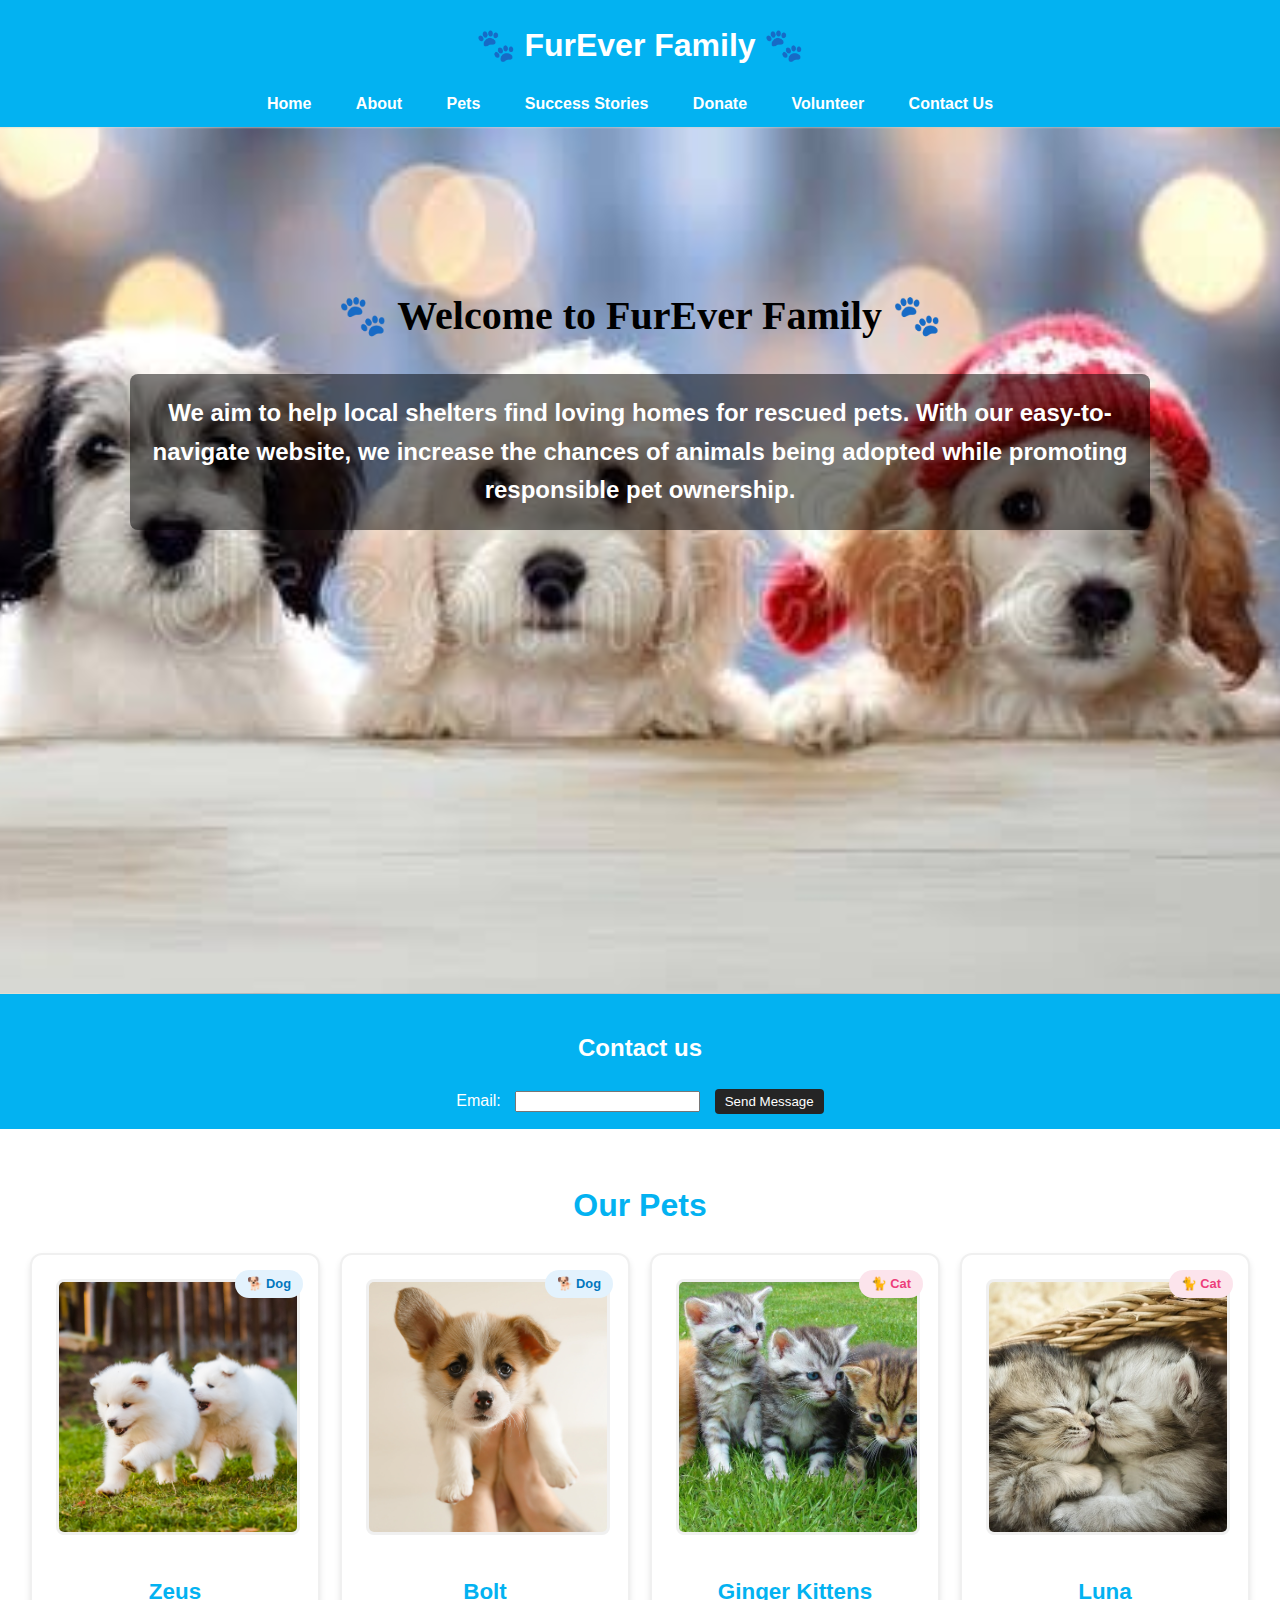
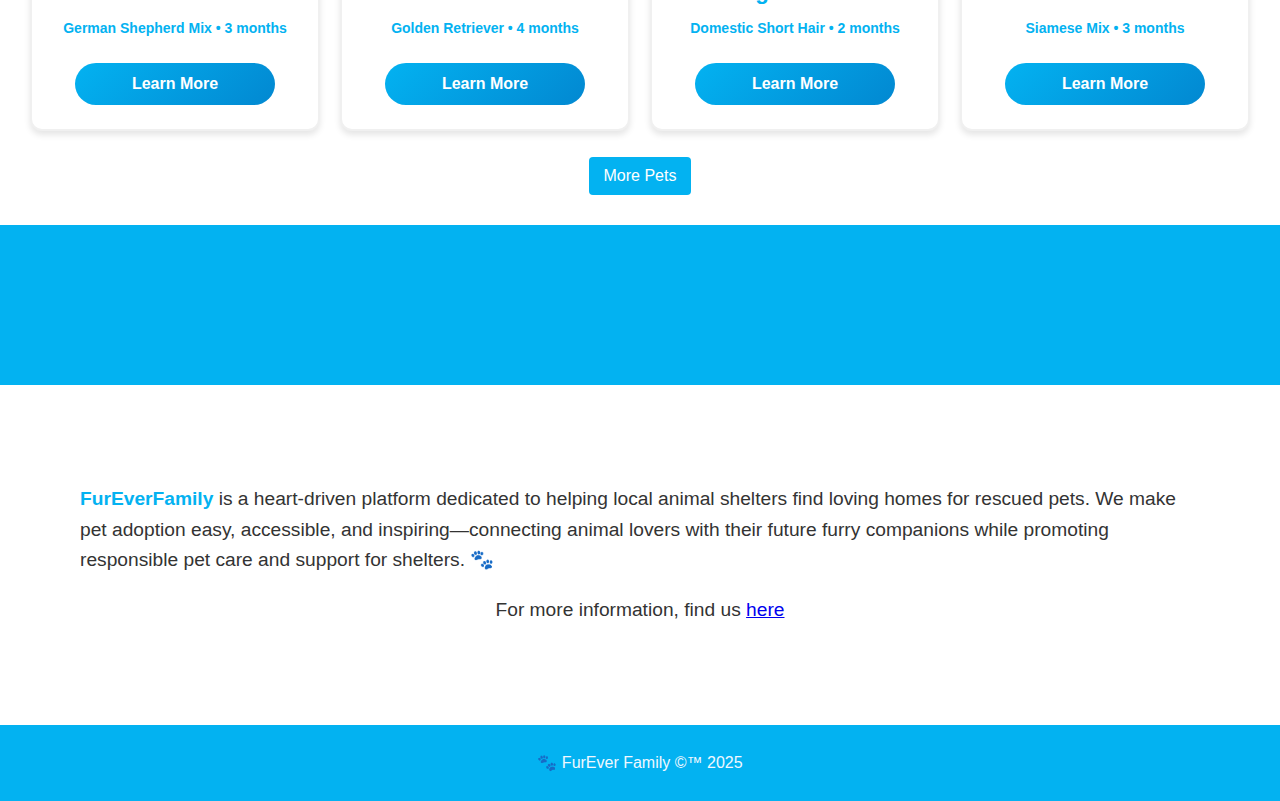
<file: Assignment/index.html>
<!DOCTYPE html>
<html lang="en">
<head>
    <meta charset="UTF-8" />
    <meta name="viewport" content="width=device-width, initial-scale=1.0">
    <title>Home - FurEver Family</title>
    <meta name="description" content="FurEver Family - Helping local shelters find loving homes for rescued pets. Adopt your new best friend today.">
    <link rel="stylesheet" href="style.css">
</head>
<body>
    <header>
        <h1>🐾 FurEver Family 🐾</h1>
        <ul class="nav-menu">
    <li><a href="index.html">Home</a></li>
    <li><a href="About.html">About</a></li>
    <li><a href="Pets.html">Pets</a></li>
    <li><a href="SuccessStories.html">Success Stories</a></li>
    <li><a href="Donation.html">Donate</a></li>
    <li><a href="Volunteer.html">Volunteer</a></li>
    <li><a href="Contact.html">Contact Us</a></li>
</ul>
    </header>

    <section class="banner">
        <h1>🐾 Welcome to FurEver Family 🐾</h1>
        <h2>
            We aim to help local shelters find loving homes for rescued pets. With our easy-to-navigate website, we increase the chances of animals being adopted while promoting responsible pet ownership.
        </h2>
    </section>

    <section class="contact">
        <h2>Contact us</h2>
        <form id="home-contact-form" action="#" method="post">
            <label for="home-email">Email:</label>
            <input type="email" id="home-email" name="email" required>
            <button type="submit">Send Message</button>
        </form>
    </section>

    <section class="pets">
        <h1>Our Pets</h1>
        <div class="gallery-container">
            <div class="gallery-item" data-type="dog">
                <img src="Img/2puppies.jpg" alt="Zeus the puppy">
                <h3>Zeus</h3>
                <p>German Shepherd Mix • 3 months</p>
                <button class="adopt-btn" data-pet="Zeus">Learn More</button>
            </div>
            <div class="gallery-item" data-type="dog">
                <img src="Img/Holdpuppy.jpg" alt="Bolt the puppy">
                <h3>Bolt</h3>
                <p>Golden Retriever • 4 months</p>
                <button class="adopt-btn" data-pet="Bolt">Learn More</button>
            </div>
            <div class="gallery-item" data-type="cat">
                <img src="Img/Manykittens.jpg" alt="Ginger kittens">
                <h3>Ginger Kittens</h3>
                <p>Domestic Short Hair • 2 months</p>
                <button class="adopt-btn" data-pet="Ginger Kittens">Learn More</button>
            </div>
            <div class="gallery-item" data-type="cat">
                <img src="Img/2kittens.jpg" alt="Luna the kitten">
                <h3>Luna</h3>
                <p>Siamese Mix • 3 months</p>
                <button class="adopt-btn" data-pet="Luna">Learn More</button>
            </div>
        </div>

        <br>
        <center>
            <button class="more-pets-button">
                <a href="Pets.html">More Pets</a>
            </button>
        </center>
    </section>

    <section class="spacer-blue"></section>

    <section class="about">
        <p>
            <strong>FurEverFamily</strong> is a heart-driven platform dedicated to helping local animal shelters find loving homes for rescued pets. 
            We make pet adoption easy, accessible, and inspiring—connecting animal lovers with their future furry companions while promoting responsible pet care and support for shelters. 🐾
        </p>
        <p class="center-text">
            For more information, find us <a href="Contact.html" title="Redirect me to contact page">here</a>
        </p>
    </section>

    <footer>
        <p>🐾 FurEver Family &COPY;&trade; 2025</p>
    </footer>

    <script src="script.js"></script>
</body>
</html>
</file>
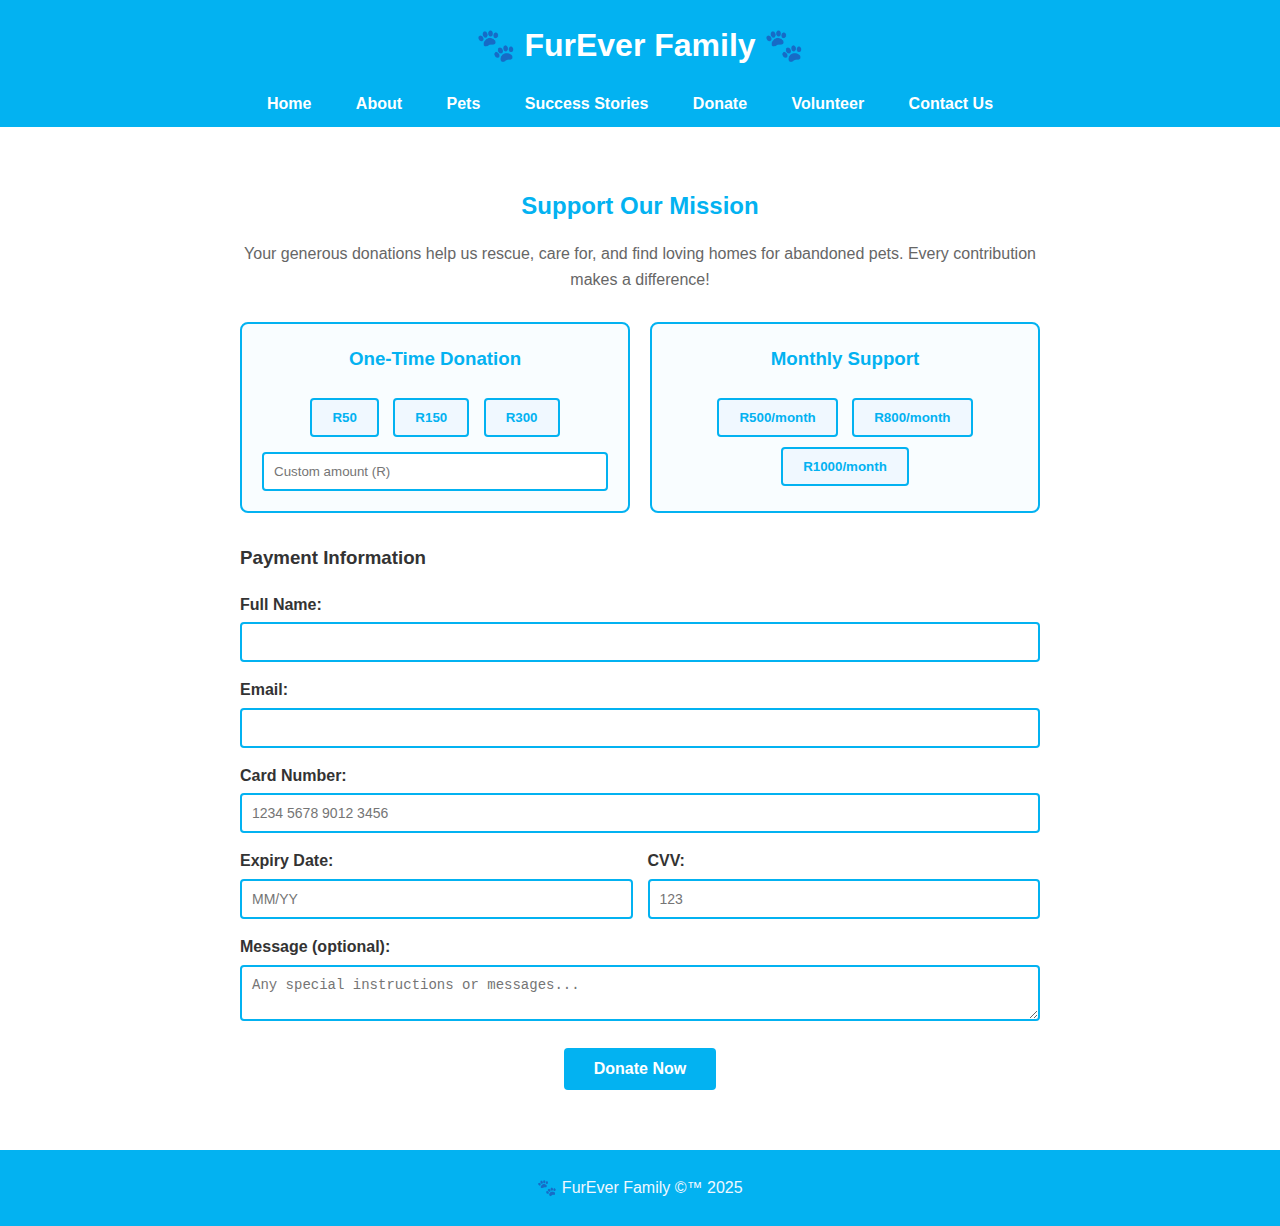
<file: Assignment/Donation.html>
<!DOCTYPE html>
<html lang="en">
<head>
    <meta charset="UTF-8">
    <meta name="viewport" content="width=device-width, initial-scale=1.0">
    <title>Donate - FurEver Family</title>
    <meta name="description" content="Support FurEver Family's mission to rescue and rehome pets. Your donations help save lives.">
    <link rel="stylesheet" href="style.css">
</head>
<body>
    <header>
        <h1>🐾 FurEver Family 🐾</h1>
        <ul class="nav-menu">
    <li><a href="index.html">Home</a></li>
    <li><a href="About.html">About</a></li>
    <li><a href="Pets.html">Pets</a></li>
    <li><a href="SuccessStories.html">Success Stories</a></li>
    <li><a href="Donation.html">Donate</a></li>
    <li><a href="Volunteer.html">Volunteer</a></li>
    <li><a href="Contact.html">Contact Us</a></li>
</ul>
    </header>

    <section class="donation-section">
        <h2>Support Our Mission</h2>
        <p>Your generous donations help us rescue, care for, and find loving homes for abandoned pets. Every contribution makes a difference!</p>
        
        <div class="donation-options">
            <div class="donation-option">
                <h3>One-Time Donation</h3>
                <div class="donation-buttons">
                    <button class="donation-amount" data-amount="50">R50</button>
                    <button class="donation-amount" data-amount="150">R150</button>
                    <button class="donation-amount" data-amount="300">R300</button>
                    <input type="number" id="custom-amount" placeholder="Custom amount (R)">
                </div>
            </div>
            <div class="donation-option">
                <h3>Monthly Support</h3>
                <div class="donation-buttons">
                    <button class="donation-amount" data-amount="500">R500/month</button>
                    <button class="donation-amount" data-amount="800">R800/month</button>
                    <button class="donation-amount" data-amount="1000">R1000/month</button>
                </div>
            </div>
        </div>

        <form id="donation-form" action="#" method="post">
            <h3>Payment Information</h3>
            <div class="form-group">
                <label for="donor-name">Full Name:</label>
                <input type="text" id="donor-name" name="donor-name" required>
            </div>
            <div class="form-group">
                <label for="donor-email">Email:</label>
                <input type="email" id="donor-email" name="donor-email" required>
            </div>
            <div class="form-group">
                <label for="card-number">Card Number:</label>
                <input type="text" id="card-number" name="card-number" placeholder="1234 5678 9012 3456" required maxlength="19">
            </div>
            <div class="form-row">
                <div class="form-group">
                    <label for="expiry-date">Expiry Date:</label>
                    <input type="text" id="expiry-date" name="expiry-date" placeholder="MM/YY" required>
                </div>
                <div class="form-group">
                    <label for="cvv">CVV:</label>
                    <input type="text" id="cvv" name="cvv" required maxlength="4" placeholder="123">
                </div>
            </div>
            <div class="form-group">
                <label for="donation-message">Message (optional):</label>
                <textarea id="donation-message" name="donation-message" placeholder="Any special instructions or messages..."></textarea>
            </div>
            <button type="submit" class="donate-button">Donate Now</button>
        </form>
    </section>

    <footer>
        <p>🐾 FurEver Family &COPY;&trade; 2025</p>
    </footer>

    <script src="script.js"></script>
</body>
</html>
</file>
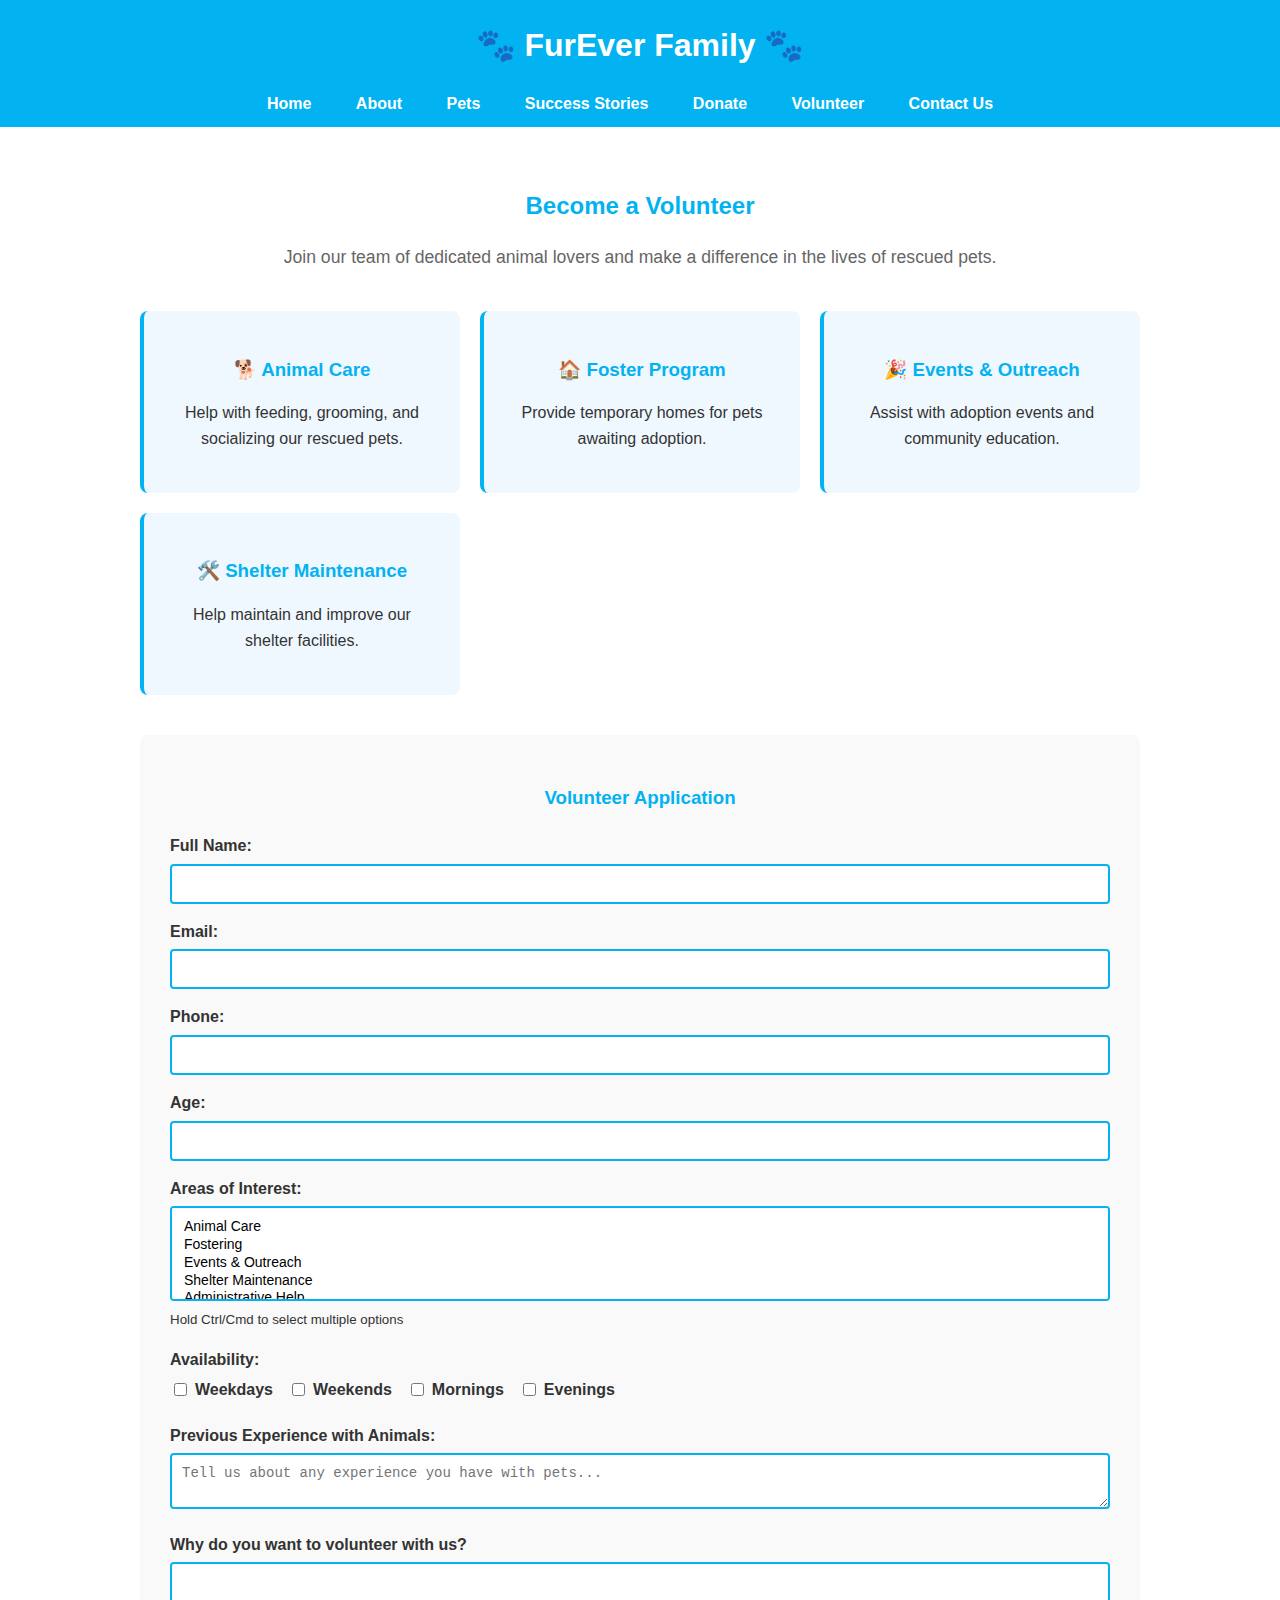
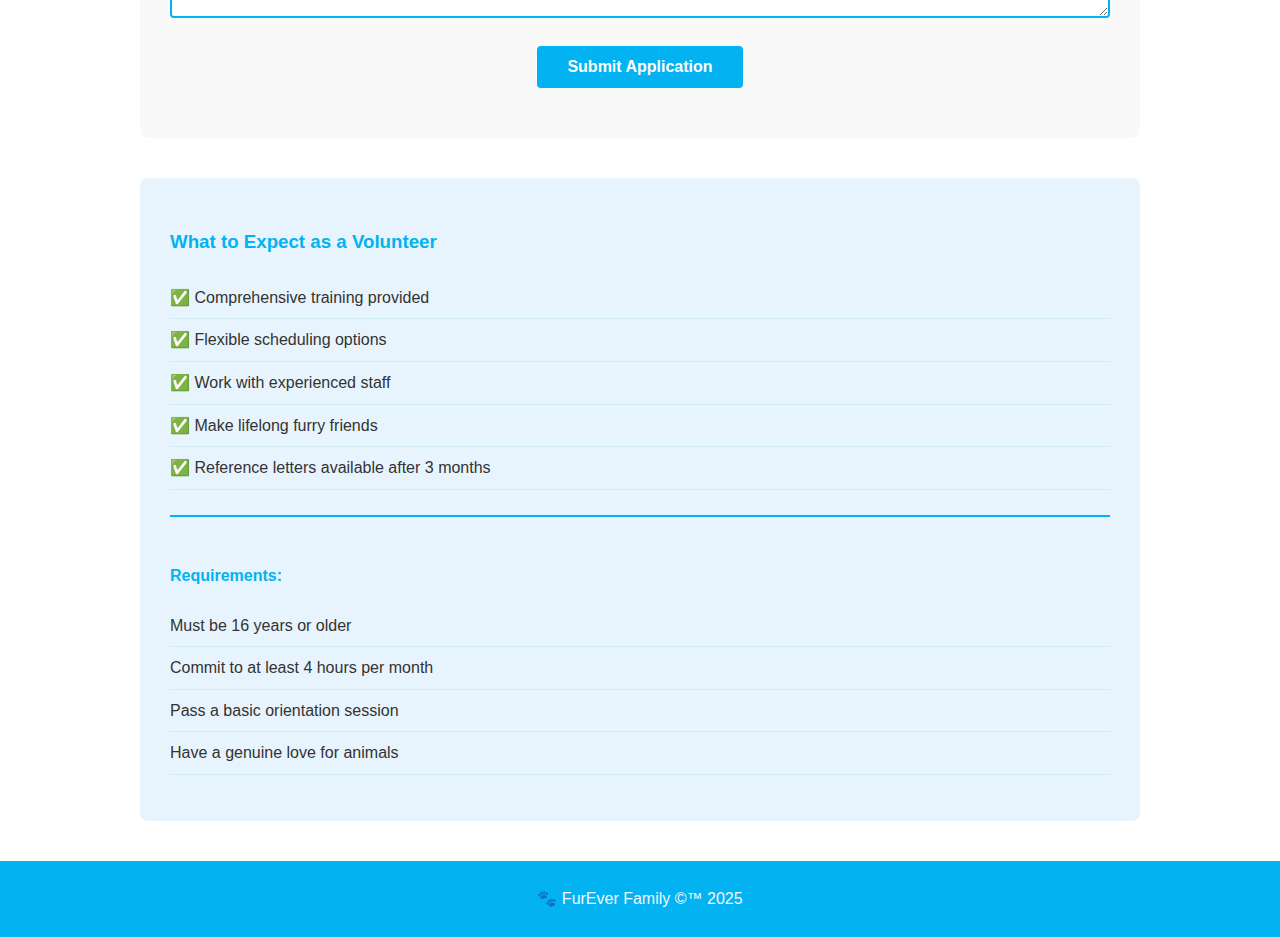
<file: Assignment/Volunteer.html>
<!DOCTYPE html>
<html lang="en">
<head>
    <meta charset="UTF-8">
    <meta name="viewport" content="width=device-width, initial-scale=1.0">
    <title>Volunteer - FurEver Family</title>
    <meta name="description" content="Join FurEver Family as a volunteer. Help us care for rescued pets and make a difference in their lives.">
    <link rel="stylesheet" href="style.css">
</head>
<body>
    <header>
        <h1>🐾 FurEver Family 🐾</h1>
        <ul class="nav-menu">
    <li><a href="index.html">Home</a></li>
    <li><a href="About.html">About</a></li>
    <li><a href="Pets.html">Pets</a></li>
    <li><a href="SuccessStories.html">Success Stories</a></li>
    <li><a href="Donation.html">Donate</a></li>
    <li><a href="Volunteer.html">Volunteer</a></li>
    <li><a href="Contact.html">Contact Us</a></li>
</ul>
    </header>

    <section class="volunteer-section">
        <h2>Become a Volunteer</h2>
        <p class="subtitle">Join our team of dedicated animal lovers and make a difference in the lives of rescued pets.</p>
        
        <div class="volunteer-benefits">
            <div class="benefit-card">
                <h3>🐕 Animal Care</h3>
                <p>Help with feeding, grooming, and socializing our rescued pets.</p>
            </div>
            <div class="benefit-card">
                <h3>🏠 Foster Program</h3>
                <p>Provide temporary homes for pets awaiting adoption.</p>
            </div>
            <div class="benefit-card">
                <h3>🎉 Events & Outreach</h3>
                <p>Assist with adoption events and community education.</p>
            </div>
            <div class="benefit-card">
                <h3>🛠️ Shelter Maintenance</h3>
                <p>Help maintain and improve our shelter facilities.</p>
            </div>
        </div>

        <form id="volunteer-form" class="volunteer-form">
            <h3>Volunteer Application</h3>
            
            <div class="form-group">
                <label for="volunteer-name">Full Name:</label>
                <input type="text" id="volunteer-name" name="volunteer-name" required>
            </div>
            
            <div class="form-group">
                <label for="volunteer-email">Email:</label>
                <input type="email" id="volunteer-email" name="volunteer-email" required>
            </div>
            
            <div class="form-group">
                <label for="volunteer-phone">Phone:</label>
                <input type="tel" id="volunteer-phone" name="volunteer-phone" required>
            </div>
            
            <div class="form-group">
                <label for="volunteer-age">Age:</label>
                <input type="number" id="volunteer-age" name="volunteer-age" min="16" required>
            </div>
            
            <div class="form-group">
                <label for="volunteer-interests">Areas of Interest:</label>
                <select id="volunteer-interests" name="volunteer-interests" multiple>
                    <option value="animal-care">Animal Care</option>
                    <option value="fostering">Fostering</option>
                    <option value="events">Events & Outreach</option>
                    <option value="maintenance">Shelter Maintenance</option>
                    <option value="admin">Administrative Help</option>
                    <option value="transport">Animal Transport</option>
                </select>
                <small>Hold Ctrl/Cmd to select multiple options</small>
            </div>
            
            <div class="form-group">
                <label for="volunteer-availability">Availability:</label>
                <div class="availability-options">
                    <label><input type="checkbox" name="availability" value="weekdays"> Weekdays</label>
                    <label><input type="checkbox" name="availability" value="weekends"> Weekends</label>
                    <label><input type="checkbox" name="availability" value="mornings"> Mornings</label>
                    <label><input type="checkbox" name="availability" value="evenings"> Evenings</label>
                </div>
            </div>
            
            <div class="form-group">
                <label for="volunteer-experience">Previous Experience with Animals:</label>
                <textarea id="volunteer-experience" name="volunteer-experience" placeholder="Tell us about any experience you have with pets..."></textarea>
            </div>
            
            <div class="form-group">
                <label for="volunteer-motivation">Why do you want to volunteer with us?</label>
                <textarea id="volunteer-motivation" name="volunteer-motivation" required></textarea>
            </div>
            
            <button type="submit" class="submit-button">Submit Application</button>
        </form>

        <div class="volunteer-info">
            <h3>What to Expect as a Volunteer</h3>
            <ul>
                <li>✅ Comprehensive training provided</li>
                <li>✅ Flexible scheduling options</li>
                <li>✅ Work with experienced staff</li>
                <li>✅ Make lifelong furry friends</li>
                <li>✅ Reference letters available after 3 months</li>
            </ul>
            
            <div class="requirements">
                <h4>Requirements:</h4>
                <ul>
                    <li>Must be 16 years or older</li>
                    <li>Commit to at least 4 hours per month</li>
                    <li>Pass a basic orientation session</li>
                    <li>Have a genuine love for animals</li>
                </ul>
            </div>
        </div>
    </section>

    <footer>
        <p>🐾 FurEver Family &COPY;&trade; 2025</p>
    </footer>

    <script src="script.js"></script>
</body>
</html>
</file>
<file: Assignment/style.css>
/* General */
body {
    margin: 0;
    font-family: Arial, sans-serif;
    color: #333;
    line-height: 1.6;
}

/* Header */
header {
    background-color: #03b2f1;
    padding: 10px;
}

header h1 {
    color: white;
    text-align: center;
    margin: 0;
    padding: 10px 0;
}

.nav-menu {
    list-style: none;
    padding: 0;
    margin: 10px 0 0;
    text-align: center;
}

.nav-menu li {
    display: inline-block;
    margin-right: 20px;
}

.nav-menu li a {
    color: #ffffff;
    text-decoration: none;
    font-weight: bold;
    padding: 5px 10px;
    border-radius: 4px;
    transition: background-color 0.3s;
}

.nav-menu li a:hover {
    background-color: rgba(255, 255, 255, 0.2);
}

/* Banner Section */
.banner {
    background-image: url(Img/Banner.jpeg);
    background-size: cover;
    background-position: center;
    padding: 130px;
    padding-bottom: 445px;
}

.banner h1 {
    color: black;
    font-family: 'Times New Roman', Times, serif;
    text-align: center;
    font-size: 2.5em;
}

.banner h2 {
    text-align: center;
    color: white;
    font-size: x-large;
    background-color: rgba(0, 0, 0, 0.5);
    padding: 20px;
    border-radius: 8px;
}

/* Contact Section */
.contact {
    background-color: #03b2f1;
    padding: 15px;
    text-align: center;
}

.contact h2 {
    font-family: 'Franklin Gothic Medium', 'Arial Narrow', Arial, sans-serif;
    color: #ffffff;
}

.contact label {
    color: #ffffff;
    margin-right: 10px;
}

.contact button {
    background-color: #252525;
    color: #fff;
    border: none;
    padding: 5px 10px;
    margin-left: 10px;
    border-radius: 4px;
    cursor: pointer;
}

/* Pets Section */
.pets {
    background-color: white;
    padding: 30px;
}

.pets h1 {
    text-align: center;
    color: #03b2f1;
}

.pets h2 {
    text-align: center;
}

.more-pets-button {
    background-color: #03b2f1;
    color: white;
    padding: 10px 15px;
    border: none;
    border-radius: 4px;
    cursor: pointer;
    font-size: 16px;
}

.more-pets-button a {
    text-decoration: none;
    color: inherit;
}

/* Spacer Section */
.spacer-blue {
    background-color: #03b2f1;
    padding: 80px;
}

/* About Section */
.about {
    background-color: white;
    padding: 80px;
}

.about p {
    font-size: larger;
}

.about strong {
    color: #03b2f1;
}

.center-text {
    text-align: center;
}

/* Footer */
footer {
    background-color: #03b2f1;
    padding: 25px;
    text-align: center;
}

footer p {
    color: aliceblue;
    margin: 0;
}

/* ===== Contact Page Specific ===== */
.contact-page {
    background-color: #FFFFFF;
    padding: 40px;
    font-family: Arial, sans-serif;
    color: #333;
    max-width: 800px;
    margin: 0 auto;
}

.contact-page h2 {
    color: #03b2f1;
    margin-top: 0;
    text-align: center;
}

.contact-page form {
    margin: 0 auto;
    text-align: left;
}

.contact-page .form-group {
    margin-bottom: 15px;
}

.contact-page form input,
.contact-page form textarea,
.contact-page form select {
    width: 100%;
    padding: 10px;
    border: 2px solid #03b2f1;
    border-radius: 4px;
    background-color: #FFFFFF;
    box-sizing: border-box;
    font-family: inherit;
}

.contact-page form button {
    background-color: #03b2f1;
    color: #FFFFFF;
    padding: 12px 25px;
    border: none;
    border-radius: 4px;
    cursor: pointer;
    font-weight: bold;
    font-size: 16px;
    display: block;
    margin: 20px auto;
}

.contact-info {
    margin-top: 30px;
    padding: 20px;
    background-color: #f0f8ff;
    border-radius: 8px;
}

.contact-info h2 {
    color: #03b2f1;
    text-align: left;
}

.contact-info h3 {
    color: #03b2f1;
}

.contact-info ul {
    list-style-type: none;
    padding-left: 0;
}

.contact-info li {
    margin-bottom: 8px;
}

.highlight {
    color: #03b2f1;
    font-weight: bold;
}

/* ===== About Page ===== */
.about-page {
    padding: 40px;
    max-width: 800px;
    margin: 0 auto;
}

.about-page h2 {
    color: #03b2f1;
    text-align: center;
    margin-bottom: 30px;
}

/* Accordion Styles */
.accordion {
    margin: 20px 0;
}

.accordion-item {
    border: 1px solid #03b2f1;
    margin-bottom: 10px;
    border-radius: 4px;
    overflow: hidden;
}

.accordion-header {
    background-color: #03b2f1;
    color: white;
    padding: 15px;
    width: 100%;
    text-align: left;
    border: none;
    cursor: pointer;
    font-size: 16px;
    font-weight: bold;
}

.accordion-content {
    padding: 0 15px;
    max-height: 0;
    overflow: hidden;
    transition: max-height 0.3s ease-out;
    background-color: white;
    color: #333;
}

.accordion-content.active {
    padding: 15px;
    max-height: 500px;
}

.accordion-content p {
    margin: 0;
}

/* Operating Hours */
.operating-hours {
    background-color: #f0f8ff;
    padding: 20px;
    border-radius: 8px;
    margin: 20px 0;
    border-left: 4px solid #03b2f1;
}

.operating-hours h3 {
    color: #03b2f1;
    margin-top: 0;
}

.operating-hours ul {
    list-style: none;
    padding: 0;
}

.operating-hours li {
    padding: 5px 0;
    border-bottom: 1px solid #ddd;
}

.operating-hours li:last-child {
    border-bottom: none;
    font-weight: bold;
    color: #03b2f1;
}

/* ===== Pets Page ===== */
.pets-page {
    padding: 40px;
    max-width: 1200px;
    margin: 0 auto;
}

.pets-page h1 {
    color: #03b2f1;
    text-align: center;
    margin-bottom: 30px;
}

/* Search and Filter */
.search-filter {
    display: flex;
    gap: 15px;
    margin-bottom: 20px;
    justify-content: center;
    flex-wrap: wrap;
}

.search-filter input,
.search-filter select {
    padding: 10px;
    border: 2px solid #03b2f1;
    border-radius: 4px;
    font-size: 14px;
    min-width: 200px;
}

/* Gallery Styles */
.gallery-container {
    display: grid;
    grid-template-columns: repeat(auto-fill, minmax(250px, 1fr));
    gap: 20px;
    margin-top: 20px;
}

.gallery-item {
    border: 1px solid #ddd;
    border-radius: 8px;
    padding: 15px;
    text-align: center;
    transition: transform 0.3s, box-shadow 0.3s;
    background-color: white;
}

.gallery-item:hover {
    transform: translateY(-5px);
    box-shadow: 0 5px 15px rgba(0,0,0,0.1);
}

.gallery-item img {
    width: 100%;
    height: 200px;
    object-fit: cover;
    border-radius: 4px;
    cursor: pointer;
}

.gallery-item h3 {
    color: #03b2f1;
    margin: 10px 0 5px;
}

.gallery-item p {
    color: #666;
    margin: 5px 0 15px;
    font-size: 14px;
}

.adopt-btn {
    background-color: #03b2f1;
    color: white;
    border: none;
    padding: 8px 15px;
    border-radius: 4px;
    cursor: pointer;
    font-weight: bold;
    transition: background-color 0.3s;
}

.adopt-btn:hover {
    background-color: #0288d1;
}

/* ===== Donation Page ===== */
.donation-section {
    padding: 40px;
    max-width: 800px;
    margin: 0 auto;
}

.donation-section h2 {
    color: #03b2f1;
    text-align: center;
    margin-bottom: 10px;
}

.donation-section p {
    text-align: center;
    margin-bottom: 30px;
    color: #666;
}

.donation-options {
    display: flex;
    gap: 20px;
    margin-bottom: 30px;
    flex-wrap: wrap;
}

.donation-option {
    flex: 1;
    min-width: 300px;
    padding: 20px;
    border: 2px solid #03b2f1;
    border-radius: 8px;
    text-align: center;
    background-color: #f9fdff;
}

.donation-option h3 {
    color: #03b2f1;
    margin-top: 0;
}

.donation-amount {
    background-color: #f0f8ff;
    border: 2px solid #03b2f1;
    padding: 10px 20px;
    margin: 5px;
    border-radius: 4px;
    cursor: pointer;
    transition: background-color 0.3s, color 0.3s;
    font-weight: bold;
}

.donation-amount:hover, .donation-amount.active {
    background-color: #03b2f1;
    color: white;
}

#custom-amount {
    width: 100%;
    padding: 10px;
    border: 2px solid #03b2f1;
    border-radius: 4px;
    margin-top: 10px;
    box-sizing: border-box;
}

/* Form Styles */
.form-group {
    margin-bottom: 15px;
}

.form-row {
    display: flex;
    gap: 15px;
}

.form-row .form-group {
    flex: 1;
}

.form-group label {
    display: block;
    margin-bottom: 5px;
    font-weight: bold;
    color: #333;
}

.form-group input,
.form-group select,
.form-group textarea {
    width: 100%;
    padding: 10px;
    border: 2px solid #03b2f1;
    border-radius: 4px;
    font-size: 14px;
    box-sizing: border-box;
}

.error-message {
    color: red;
    font-size: 12px;
    display: block;
    margin-top: 5px;
}

.submit-button, .donate-button {
    background-color: #03b2f1;
    color: white;
    padding: 12px 30px;
    border: none;
    border-radius: 4px;
    cursor: pointer;
    font-size: 16px;
    font-weight: bold;
    display: block;
    margin: 20px auto;
    transition: background-color 0.3s;
}

.submit-button:hover, .donate-button:hover {
    background-color: #0288d1;
}

/* Lightbox */
.lightbox {
    display: none;
    position: fixed;
    z-index: 1000;
    left: 0;
    top: 0;
    width: 100%;
    height: 100%;
    background-color: rgba(0,0,0,0.9);
}

.lightbox-content {
    display: block;
    margin: auto;
    max-width: 90%;
    max-height: 80%;
    margin-top: 50px;
}

.close-lightbox {
    position: absolute;
    top: 15px;
    right: 35px;
    color: white;
    font-size: 40px;
    font-weight: bold;
    cursor: pointer;
}

.lightbox-caption {
    color: white;
    text-align: center;
    padding: 10px;
}

/* Modal */
.modal {
    display: none;
    position: fixed;
    z-index: 1000;
    left: 0;
    top: 0;
    width: 100%;
    height: 100%;
    background-color: rgba(0,0,0,0.5);
}

.modal-content {
    background-color: white;
    margin: 5% auto;
    padding: 20px;
    border-radius: 8px;
    width: 90%;
    max-width: 500px;
    position: relative;
}

.close-modal {
    position: absolute;
    top: 10px;
    right: 15px;
    font-size: 24px;
    cursor: pointer;
    color: #333;
}

/* Map */
#shelter-map, #contact-map {
    border: 2px solid #03b2f1;
    border-radius: 8px;
}

/* Responsive Design */
@media (max-width: 768px) {
    .banner {
        padding: 50px 20px;
        padding-bottom: 200px;
    }
    
    .banner h1 {
        font-size: 1.8em;
    }
    
    .banner h2 {
        font-size: 1.2em;
    }
    
    .donation-options {
        flex-direction: column;
    }
    
    .form-row {
        flex-direction: column;
    }
    
    .gallery-container {
        grid-template-columns: repeat(auto-fill, minmax(200px, 1fr));
    }
    
    .search-filter {
        flex-direction: column;
        align-items: center;
    }
    
    .nav-menu li {
        display: block;
        margin: 5px 0;
    }
    
    .about, .pets, .contact-page, .about-page, .donation-section {
        padding: 20px;
    }
}
/* ===== Donation Page ===== */
.donation-section {
    padding: 40px;
    max-width: 800px;
    margin: 0 auto;
}

.donation-section h2 {
    color: #03b2f1;
    text-align: center;
    margin-bottom: 10px;
}

.donation-section p {
    text-align: center;
    margin-bottom: 30px;
    color: #666;
}

.donation-options {
    display: flex;
    gap: 20px;
    margin-bottom: 30px;
    flex-wrap: wrap;
}

.donation-option {
    flex: 1;
    min-width: 300px;
    padding: 20px;
    border: 2px solid #03b2f1;
    border-radius: 8px;
    text-align: center;
    background-color: #f9fdff;
}

.donation-option h3 {
    color: #03b2f1;
    margin-top: 0;
}

.donation-amount {
    background-color: #f0f8ff;
    border: 2px solid #03b2f1;
    padding: 10px 20px;
    margin: 5px;
    border-radius: 4px;
    cursor: pointer;
    transition: all 0.3s;
    font-weight: bold;
    color: #03b2f1;
}

.donation-amount:hover {
    background-color: #03b2f1;
    color: white;
    transform: translateY(-2px);
}

.donation-amount.active {
    background-color: #03b2f1;
    color: white;
    transform: translateY(-2px);
    box-shadow: 0 4px 8px rgba(3, 178, 241, 0.3);
}

#custom-amount {
    width: 100%;
    padding: 10px;
    border: 2px solid #03b2f1;
    border-radius: 4px;
    margin-top: 10px;
    box-sizing: border-box;
}

/* Form Styles */
.form-group {
    margin-bottom: 15px;
}

.form-row {
    display: flex;
    gap: 15px;
}

.form-row .form-group {
    flex: 1;
}

.form-group label {
    display: block;
    margin-bottom: 5px;
    font-weight: bold;
    color: #333;
}

.form-group input,
.form-group select,
.form-group textarea {
    width: 100%;
    padding: 10px;
    border: 2px solid #03b2f1;
    border-radius: 4px;
    font-size: 14px;
    box-sizing: border-box;
}

.error-message {
    color: red;
    font-size: 12px;
    display: block;
    margin-top: 5px;
}

.submit-button, .donate-button {
    background-color: #03b2f1;
    color: white;
    padding: 12px 30px;
    border: none;
    border-radius: 4px;
    cursor: pointer;
    font-size: 16px;
    font-weight: bold;
    display: block;
    margin: 20px auto;
    transition: background-color 0.3s;
}

.submit-button:hover, .donate-button:hover {
    background-color: #0288d1;
    transform: translateY(-2px);
    box-shadow: 0 4px 8px rgba(0, 0, 0, 0.1);
}
/* Enhanced Accordion Styles */
.accordion-header {
    background-color: #03b2f1;
    color: white;
    padding: 15px;
    width: 100%;
    text-align: left;
    border: none;
    cursor: pointer;
    font-size: 16px;
    font-weight: bold;
    transition: background-color 0.3s;
    position: relative;
}

.accordion-header:hover {
    background-color: #0288d1;
}

.accordion-header::after {
    content: '+';
    position: absolute;
    right: 15px;
    font-size: 18px;
    transition: transform 0.3s;
}

.accordion-header.active::after {
    content: '-';
    transform: rotate(0deg);
}

.accordion-content {
    padding: 0 15px;
    max-height: 0;
    overflow: hidden;
    transition: max-height 0.3s ease-out, padding 0.3s ease-out;
    background-color: white;
    color: #333;
}

.accordion-content.active {
    padding: 15px;
    max-height: 500px;
}

/* Enhanced Button Styles */
.adopt-btn, .donation-amount, .submit-button, .donate-button {
    transition: all 0.3s ease;
    cursor: pointer;
}

.adopt-btn:hover, .submit-button:hover, .donate-button:hover {
    transform: translateY(-2px);
    box-shadow: 0 4px 8px rgba(0, 0, 0, 0.2);
}

/* Modal display fixes */
.modal {
    display: none;
    position: fixed;
    z-index: 1000;
    left: 0;
    top: 0;
    width: 100%;
    height: 100%;
    background-color: rgba(0,0,0,0.5);
    animation: fadeIn 0.3s;
}

.modal-content {
    animation: slideIn 0.3s;
}

@keyframes fadeIn {
    from { opacity: 0; }
    to { opacity: 1; }
}

@keyframes slideIn {
    from { transform: translateY(-50px); opacity: 0; }
    to { transform: translateY(0); opacity: 1; }
}

/* Lightbox fixes */
.lightbox {
    display: none;
    position: fixed;
    z-index: 1001;
    left: 0;
    top: 0;
    width: 100%;
    height: 100%;
    background-color: rgba(0,0,0,0.9);
    animation: fadeIn 0.3s;
}

.lightbox-content {
    animation: zoomIn 0.3s;
}

@keyframes zoomIn {
    from { transform: scale(0.8); opacity: 0; }
    to { transform: scale(1); opacity: 1; }
}

/* Enhanced Accordion Styles - FIXED */
.accordion-header {
    background-color: #03b2f1;
    color: white;
    padding: 15px;
    width: 100%;
    text-align: left;
    border: none;
    cursor: pointer;
    font-size: 16px;
    font-weight: bold;
    transition: background-color 0.3s;
    position: relative;
}

.accordion-header:hover {
    background-color: #0288d1;
}

.accordion-header::after {
    content: '+';
    position: absolute;
    right: 15px;
    font-size: 18px;
    transition: transform 0.3s;
}

.accordion-header.active::after {
    content: '-';
    transform: rotate(0deg);
}

.accordion-content {
    padding: 0 15px;
    max-height: 0;
    overflow: hidden;
    transition: max-height 0.3s ease-out, padding 0.3s ease-out;
    background-color: white;
    color: #333;
}

.accordion-content.active {
    padding: 15px;
    max-height: 1000px;
}

/* Enhanced Button Styles - FIXED */
.adopt-btn, .donation-amount, .submit-button, .donate-button, .more-pets-button {
    transition: all 0.3s ease;
    cursor: pointer;
}

.adopt-btn:hover, .submit-button:hover, .donate-button:hover, .more-pets-button:hover {
    transform: translateY(-2px);
    box-shadow: 0 4px 8px rgba(0, 0, 0, 0.2);
}

/* Modal display fixes - FIXED */
.modal {
    display: none;
    position: fixed;
    z-index: 1000;
    left: 0;
    top: 0;
    width: 100%;
    height: 100%;
    background-color: rgba(0,0,0,0.5);
    animation: fadeIn 0.3s;
}

.modal-content {
    background-color: white;
    margin: 5% auto;
    padding: 20px;
    border-radius: 8px;
    width: 90%;
    max-width: 500px;
    position: relative;
    animation: slideIn 0.3s;
}

@keyframes fadeIn {
    from { opacity: 0; }
    to { opacity: 1; }
}

@keyframes slideIn {
    from { transform: translateY(-50px); opacity: 0; }
    to { transform: translateY(0); opacity: 1; }
}

/* Lightbox fixes - FIXED */
.lightbox {
    display: none;
    position: fixed;
    z-index: 1001;
    left: 0;
    top: 0;
    width: 100%;
    height: 100%;
    background-color: rgba(0,0,0,0.9);
    animation: fadeIn 0.3s;
}

.lightbox-content {
    animation: zoomIn 0.3s;
}

@keyframes zoomIn {
    from { transform: scale(0.8); opacity: 0; }
    to { transform: scale(1); opacity: 1; }
}

/* Map container fixes */
#shelter-map, #contact-map {
    border: 2px solid #03b2f1;
    border-radius: 8px;
    background-color: #f0f8ff;
}

/* Ensure buttons are properly styled */
button {
    font-family: inherit;
}

/* Fix for donation amount buttons */
.donation-amount {
    background-color: #f0f8ff;
    border: 2px solid #03b2f1;
    padding: 10px 20px;
    margin: 5px;
    border-radius: 4px;
    cursor: pointer;
    transition: all 0.3s;
    font-weight: bold;
    color: #03b2f1;
}

.donation-amount:hover {
    background-color: #03b2f1;
    color: white;
    transform: translateY(-2px);
}

.donation-amount.active {
    background-color: #03b2f1;
    color: white;
    transform: translateY(-2px);
    box-shadow: 0 4px 8px rgba(3, 178, 241, 0.3);
}

/* Form improvements */
.form-group input:focus,
.form-group textarea:focus,
.form-group select:focus {
    outline: none;
    border-color: #0288d1;
    box-shadow: 0 0 5px rgba(3, 178, 241, 0.3);
}

/* Error message styling */
.error-message {
    color: #e74c3c;
    font-size: 12px;
    display: block;
    margin-top: 5px;
    font-weight: normal;
}
/* Pet Image Placeholders */
.pet-image-placeholder {
    width: 100%;
    height: 200px;
    display: flex;
    align-items: center;
    justify-content: center;
    font-size: 80px;
    border-radius: 8px;
    margin-bottom: 1rem;
    border: 3px solid #ddd;
}

.pet-image-placeholder.dog {
    background-color: #e3f2fd;
    border-color: #03b2f1;
}

.pet-image-placeholder.cat {
    background-color: #fce4ec;
    border-color: #ec407a;
}

.pet-image-placeholder.other {
    background-color: #e8f5e8;
    border-color: #4caf50;
}

/* Enhanced Gallery Styles */
.gallery-item {
    background: white;
    border: 2px solid #f0f0f0;
    border-radius: 12px;
    padding: 1.5rem;
    text-align: center;
    transition: all 0.3s ease;
    box-shadow: 0 4px 6px rgba(0,0,0,0.1);
}

.gallery-item:hover {
    transform: translateY(-8px);
    box-shadow: 0 12px 20px rgba(0,0,0,0.15);
    border-color: #03b2f1;
}

.gallery-item h3 {
    color: #03b2f1;
    margin: 1rem 0 0.5rem;
    font-size: 1.4rem;
}

.gallery-item p {
    color: #666;
    margin: 0.5rem 0;
    line-height: 1.5;
}

.gallery-item p:first-of-type {
    font-weight: bold;
    color: #03b2f1;
}

.gallery-item p:nth-of-type(2) {
    color: #555;
    font-size: 0.95rem;
    min-height: 60px;
    display: flex;
    align-items: center;
    justify-content: center;
}

/* Enhanced Adopt Button */
.adopt-btn {
    background: linear-gradient(135deg, #03b2f1, #0288d1);
    color: white;
    border: none;
    padding: 12px 24px;
    border-radius: 25px;
    cursor: pointer;
    font-weight: bold;
    font-size: 1rem;
    transition: all 0.3s ease;
    margin-top: 1rem;
    width: 100%;
    max-width: 200px;
}

.adopt-btn:hover {
    background: linear-gradient(135deg, #0288d1, #0277bd);
    transform: translateY(-2px);
    box-shadow: 0 6px 12px rgba(3, 178, 241, 0.3);
}

/* Search Filter Enhancement */
.search-filter {
    background: #f8fdff;
    padding: 1.5rem;
    border-radius: 12px;
    margin: 2rem auto;
    max-width: 600px;
    border: 2px solid #e1f5fe;
}

.search-filter input,
.search-filter select {
    padding: 12px 16px;
    border: 2px solid #03b2f1;
    border-radius: 8px;
    font-size: 1rem;
    transition: all 0.3s ease;
}

.search-filter input:focus,
.search-filter select:focus {
    outline: none;
    border-color: #0288d1;
    box-shadow: 0 0 0 3px rgba(3, 178, 241, 0.1);
}

/* Responsive Grid Improvements */
@media (max-width: 1200px) {
    .gallery-container {
        grid-template-columns: repeat(auto-fit, minmax(280px, 1fr));
    }
}

@media (max-width: 768px) {
    .gallery-container {
        grid-template-columns: 1fr;
        gap: 1rem;
    }
    
    .pet-image-placeholder {
        height: 150px;
        font-size: 60px;
    }
    
    .gallery-item {
        padding: 1rem;
    }
}

/* Category Badges */
.gallery-item[data-type="dog"]::before {
    content: "🐕 Dog";
    background: #e3f2fd;
    color: #0277bd;
    padding: 4px 12px;
    border-radius: 20px;
    font-size: 0.8rem;
    font-weight: bold;
    position: absolute;
    top: 10px;
    right: 10px;
}

.gallery-item[data-type="cat"]::before {
    content: "🐈 Cat";
    background: #fce4ec;
    color: #ec407a;
    padding: 4px 12px;
    border-radius: 20px;
    font-size: 0.8rem;
    font-weight: bold;
    position: absolute;
    top: 10px;
    right: 10px;
}

.gallery-item[data-type="other"]::before {
    content: "🐾 Other";
    background: #e8f5e8;
    color: #4caf50;
    padding: 4px 12px;
    border-radius: 20px;
    font-size: 0.8rem;
    font-weight: bold;
    position: absolute;
    top: 10px;
    right: 10px;
}

.gallery-item {
    position: relative;
}
/* Remove the .pet-image-placeholder styles and replace with: */
.gallery-item img {
    width: 100%;
    height: 250px;
    object-fit: cover;
    border-radius: 8px;
    margin-bottom: 1rem;
    border: 3px solid #f0f0f0;
    transition: transform 0.3s ease;
}

.gallery-item:hover img {
    transform: scale(1.05);
    border-color: #03b2f1;
}

/* Ensure image loading states look good */
.gallery-item img {
    background: linear-gradient(45deg, #f0f0f0, #e0e0e0);
    background-size: 400% 400%;
    animation: loading 2s ease-in-out infinite;
}

@keyframes loading {
    0% { background-position: 0% 50%; }
    50% { background-position: 100% 50%; }
    100% { background-position: 0% 50%; }
}
/* Enhanced Image Styles for All Pets */
.gallery-item img {
    width: 100%;
    height: 250px;
    object-fit: cover;
    border-radius: 8px;
    margin-bottom: 1rem;
    border: 3px solid #f0f0f0;
    transition: all 0.3s ease;
    background: linear-gradient(45deg, #f5f5f5, #e0e0e0);
}

.gallery-item:hover img {
    transform: scale(1.05);
    border-color: #03b2f1;
    box-shadow: 0 8px 16px rgba(3, 178, 241, 0.2);
}

/* Fallback for image loading */
.gallery-item img {
    background: linear-gradient(45deg, #f8f9fa, #e9ecef);
}

/* Category badges for all pets */
.gallery-item[data-type="dog"]::before {
    content: "🐕 Dog";
    background: #e3f2fd;
    color: #0277bd;
    padding: 4px 12px;
    border-radius: 20px;
    font-size: 0.8rem;
    font-weight: bold;
    position: absolute;
    top: 15px;
    right: 15px;
    z-index: 2;
}

.gallery-item[data-type="cat"]::before {
    content: "🐈 Cat";
    background: #fce4ec;
    color: #ec407a;
    padding: 4px 12px;
    border-radius: 20px;
    font-size: 0.8rem;
    font-weight: bold;
    position: absolute;
    top: 15px;
    right: 15px;
    z-index: 2;
}

.gallery-item[data-type="other"]::before {
    content: "🐾 Other";
    background: #e8f5e8;
    color: #4caf50;
    padding: 4px 12px;
    border-radius: 20px;
    font-size: 0.8rem;
    font-weight: bold;
    position: absolute;
    top: 15px;
    right: 15px;
    z-index: 2;
}

.gallery-item {
    position: relative;
    overflow: hidden;
}

/* ===== Volunteer Page Styles ===== */
.volunteer-section {
    padding: 40px 20px;
    max-width: 1000px;
    margin: 0 auto;
}

.volunteer-section h2 {
    color: #03b2f1;
    text-align: center;
    margin-bottom: 10px;
}

.subtitle {
    text-align: center;
    color: #666;
    margin-bottom: 40px;
    font-size: 1.1rem;
}

.volunteer-benefits {
    display: grid;
    grid-template-columns: repeat(auto-fit, minmax(250px, 1fr));
    gap: 20px;
    margin: 40px 0;
}

.benefit-card {
    background: #f0f8ff;
    padding: 25px;
    border-radius: 8px;
    border-left: 4px solid #03b2f1;
    text-align: center;
}

.benefit-card h3 {
    color: #03b2f1;
    margin-bottom: 10px;
}

.volunteer-form {
    background: #f9f9f9;
    padding: 30px;
    border-radius: 8px;
    margin: 40px 0;
}

.volunteer-form h3 {
    color: #03b2f1;
    margin-bottom: 20px;
    text-align: center;
}

.availability-options {
    display: flex;
    gap: 15px;
    flex-wrap: wrap;
}

.availability-options label {
    display: flex;
    align-items: center;
    gap: 5px;
}

.volunteer-info {
    background: #e8f4fd;
    padding: 30px;
    border-radius: 8px;
    margin-top: 40px;
}

.volunteer-info h3 {
    color: #03b2f1;
    margin-bottom: 20px;
}

.volunteer-info ul {
    list-style: none;
    padding: 0;
}

.volunteer-info li {
    padding: 8px 0;
    border-bottom: 1px solid #d1ecf1;
}

.requirements {
    margin-top: 25px;
    padding-top: 25px;
    border-top: 2px solid #03b2f1;
}

.requirements h4 {
    color: #03b2f1;
    margin-bottom: 15px;
}

/* ===== Success Stories Styles ===== */
.success-stories {
    padding: 40px 20px;
    max-width: 1200px;
    margin: 0 auto;
}

.success-stories h2 {
    color: #03b2f1;
    text-align: center;
    margin-bottom: 10px;
}

.stories-container {
    display: flex;
    flex-direction: column;
    gap: 40px;
    margin: 40px 0;
}

.story-card {
    background: white;
    border-radius: 12px;
    padding: 30px;
    box-shadow: 0 5px 15px rgba(0,0,0,0.1);
    display: grid;
    grid-template-columns: 1fr 2fr;
    gap: 30px;
    align-items: start;
}

.story-images {
    display: flex;
    flex-direction: column;
    gap: 15px;
}

.before-after {
    display: grid;
    grid-template-columns: 1fr 1fr;
    gap: 10px;
}

.image-pair {
    text-align: center;
}

.image-pair img {
    width: 100%;
    height: 150px;
    object-fit: cover;
    border-radius: 8px;
    margin-bottom: 5px;
}

.image-pair span {
    font-size: 0.8rem;
    color: #666;
    font-weight: bold;
}

.single-image img {
    width: 100%;
    height: 200px;
    object-fit: cover;
    border-radius: 8px;
}

.story-content h3 {
    color: #03b2f1;
    margin-bottom: 10px;
}

.story-meta {
    color: #888;
    font-style: italic;
    margin-bottom: 15px;
}

.family-quote {
    margin-top: 20px;
    padding: 15px;
    background: #f0f8ff;
    border-radius: 8px;
    border-left: 4px solid #03b2f1;
}

.adoption-stats {
    background: #03b2f1;
    color: white;
    padding: 40px;
    border-radius: 12px;
    margin: 60px 0;
    text-align: center;
}

.adoption-stats h3 {
    margin-bottom: 30px;
}

.stats-grid {
    display: grid;
    grid-template-columns: repeat(auto-fit, minmax(150px, 1fr));
    gap: 30px;
}

.stat-item {
    text-align: center;
}

.stat-number {
    font-size: 2.5rem;
    font-weight: bold;
    margin-bottom: 5px;
}

.stat-label {
    font-size: 1rem;
    opacity: 0.9;
}

.share-story {
    text-align: center;
    padding: 40px;
    background: #f8fdff;
    border-radius: 12px;
    border: 2px dashed #03b2f1;
}

.share-button {
    background: #03b2f1;
    color: white;
    border: none;
    padding: 12px 30px;
    border-radius: 25px;
    cursor: pointer;
    font-size: 1rem;
    font-weight: bold;
    margin-top: 20px;
    transition: background-color 0.3s;
}

.share-button:hover {
    background: #0288d1;
}

/* ===== Responsive Design ===== */
@media (max-width: 768px) {
    .story-card {
        grid-template-columns: 1fr;
        text-align: center;
    }
    
    .before-after {
        grid-template-columns: 1fr;
    }
    
    .volunteer-benefits {
        grid-template-columns: 1fr;
    }
    
    .stats-grid {
        grid-template-columns: repeat(2, 1fr);
    }
    
    .availability-options {
        flex-direction: column;
        align-items: flex-start;
    }
}
</file>
